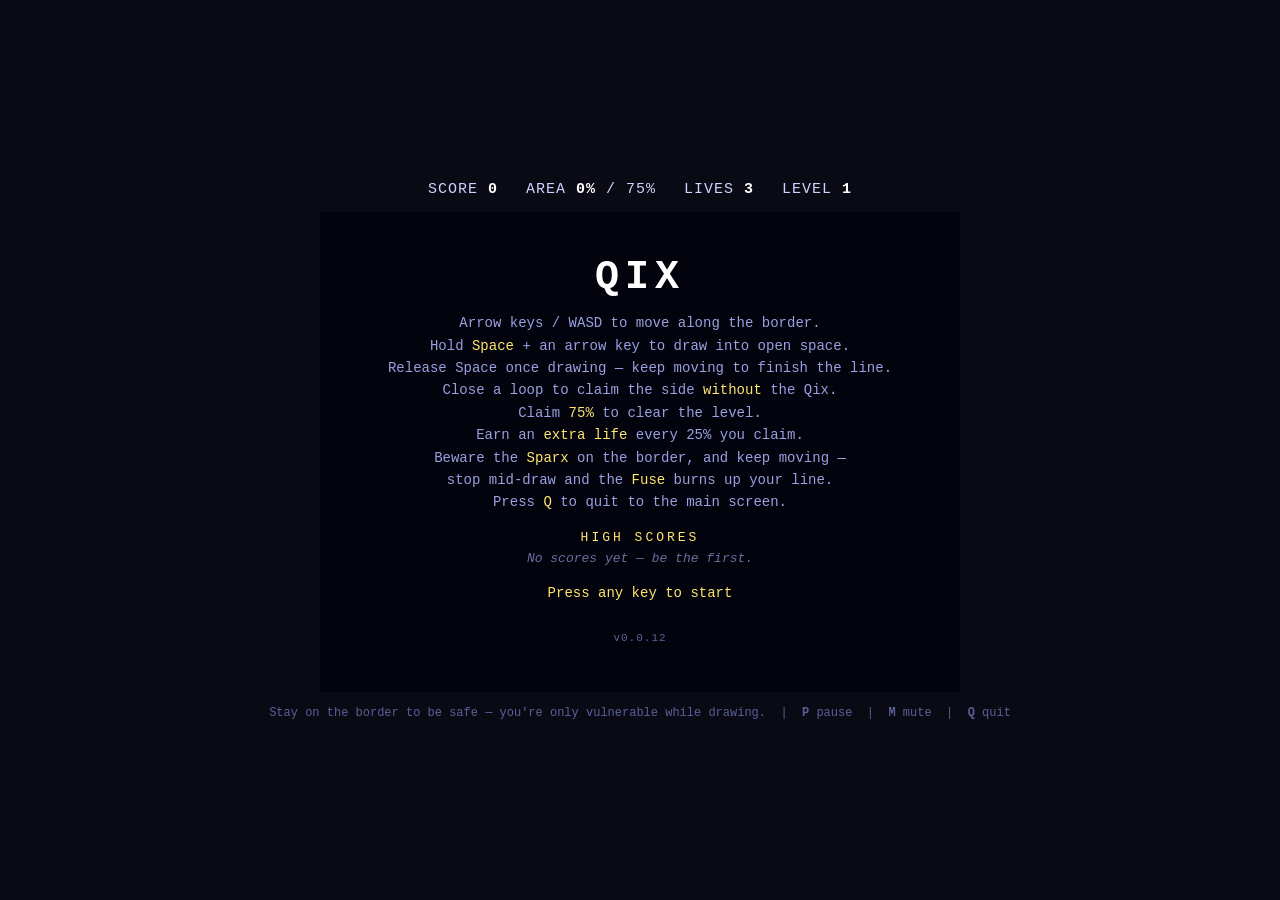
<file: index.html>
<!DOCTYPE html>
<html lang="en">
<head>
<meta charset="utf-8">
<meta name="viewport" content="width=device-width, initial-scale=1">
<title>Qix</title>
<link rel="stylesheet" href="css/styles.css">
<script defer src="https://stats.tendimensions.com/script.js" data-website-id="3256c6a5-1224-4034-a3d2-15e54935ca7b"></script>
</head>
<body>
  <div id="hud">
    <span>SCORE <b id="score">0</b></span>
    <span>AREA <b id="area">0%</b> / 75%</span>
    <span>LIVES <b id="lives">3</b></span>
    <span>LEVEL <b id="level">1</b></span>
  </div>
  <div id="wrap">
    <canvas id="game" width="640" height="480"></canvas>
    <div id="overlay"></div>
  </div>
  <audio id="bgm" src="audio/music.mp3" loop></audio>
  <div id="hint">Stay on the border to be safe — you're only vulnerable while drawing. &nbsp;|&nbsp; <b>P</b> pause &nbsp;|&nbsp; <b>M</b> mute &nbsp;|&nbsp; <b>Q</b> quit</div>

  <script src="js/config.js"></script>
  <script src="js/leaderboard.js"></script>
  <script src="js/grid.js"></script>
  <script src="js/qix.js"></script>
  <script src="js/sparx.js"></script>
  <script src="js/player.js"></script>
  <script src="js/render.js"></script>
  <script src="js/particles.js"></script>
  <script src="js/audio.js"></script>
  <script src="js/game.js"></script>
</body>
</html>
</file>
<file: css/styles.css>
html, body {
  margin: 0;
  height: 100%;
  background: #0a0a14;
  color: #cfd2ff;
  font-family: "Courier New", monospace;
  display: flex;
  flex-direction: column;
  align-items: center;
  justify-content: center;
  gap: 12px;
  user-select: none;
}

#hud {
  display: flex;
  gap: 28px;
  font-size: 15px;
  letter-spacing: 1px;
}
#hud b { color: #fff; }

#wrap { position: relative; }

canvas {
  display: block;
  background: #000;
  border: 2px solid #2a2a55;
  image-rendering: pixelated;
}

#overlay {
  position: absolute;
  inset: 0;
  display: flex;
  flex-direction: column;
  align-items: center;
  justify-content: center;
  text-align: center;
  background: rgba(4, 4, 16, 0.86);
  gap: 12px;
  padding: 16px;
  box-sizing: border-box;
  overflow: auto;
}
#overlay.hidden { display: none; }
#overlay h1 { margin: 0; font-size: 40px; color: #fff; letter-spacing: 6px; }
#overlay p { margin: 0; font-size: 14px; line-height: 1.6; color: #9aa0e0; }
#overlay .key { color: #ffe66d; }
#overlay .version { margin-top: 14px; font-size: 11px; color: #5a5f9a; letter-spacing: 1px; }

#hint { font-size: 12px; color: #5a5f9a; }

/* leaderboard */
.lb {
  min-width: 280px;
  margin: 4px 0;
  font-size: 13px;
  color: #b8bcf0;
}
.lb-title {
  color: #ffe66d;
  letter-spacing: 3px;
  margin-bottom: 6px;
}
.lb-empty { color: #6a6fa0; font-style: italic; }
.lb-row {
  display: grid;
  grid-template-columns: 28px 1fr auto 44px;
  gap: 10px;
  padding: 2px 8px;
  align-items: baseline;
}
.lb-row.lb-hi { color: #fff; background: rgba(255, 230, 109, 0.14); border-radius: 3px; }
.lb-rank { color: #6a6fa0; text-align: right; }
.lb-name { text-align: left; letter-spacing: 2px; }
.lb-score { text-align: right; color: #cfd2ff; }
.lb-lvl { text-align: right; color: #6a6fa0; }

/* high-score name entry */
.entry { display: flex; gap: 8px; justify-content: center; margin: 4px 0; }
.entry input {
  font-family: inherit;
  font-size: 18px;
  letter-spacing: 4px;
  text-transform: uppercase;
  width: 140px;
  text-align: center;
  background: #11122a;
  color: #fff;
  border: 2px solid #3550b8;
  border-radius: 4px;
  padding: 6px;
  outline: none;
}
.entry button {
  font-family: inherit;
  font-size: 16px;
  background: #3550b8;
  color: #fff;
  border: none;
  border-radius: 4px;
  padding: 6px 16px;
  cursor: pointer;
}
.entry button:hover { background: #4763d8; }
</file>
